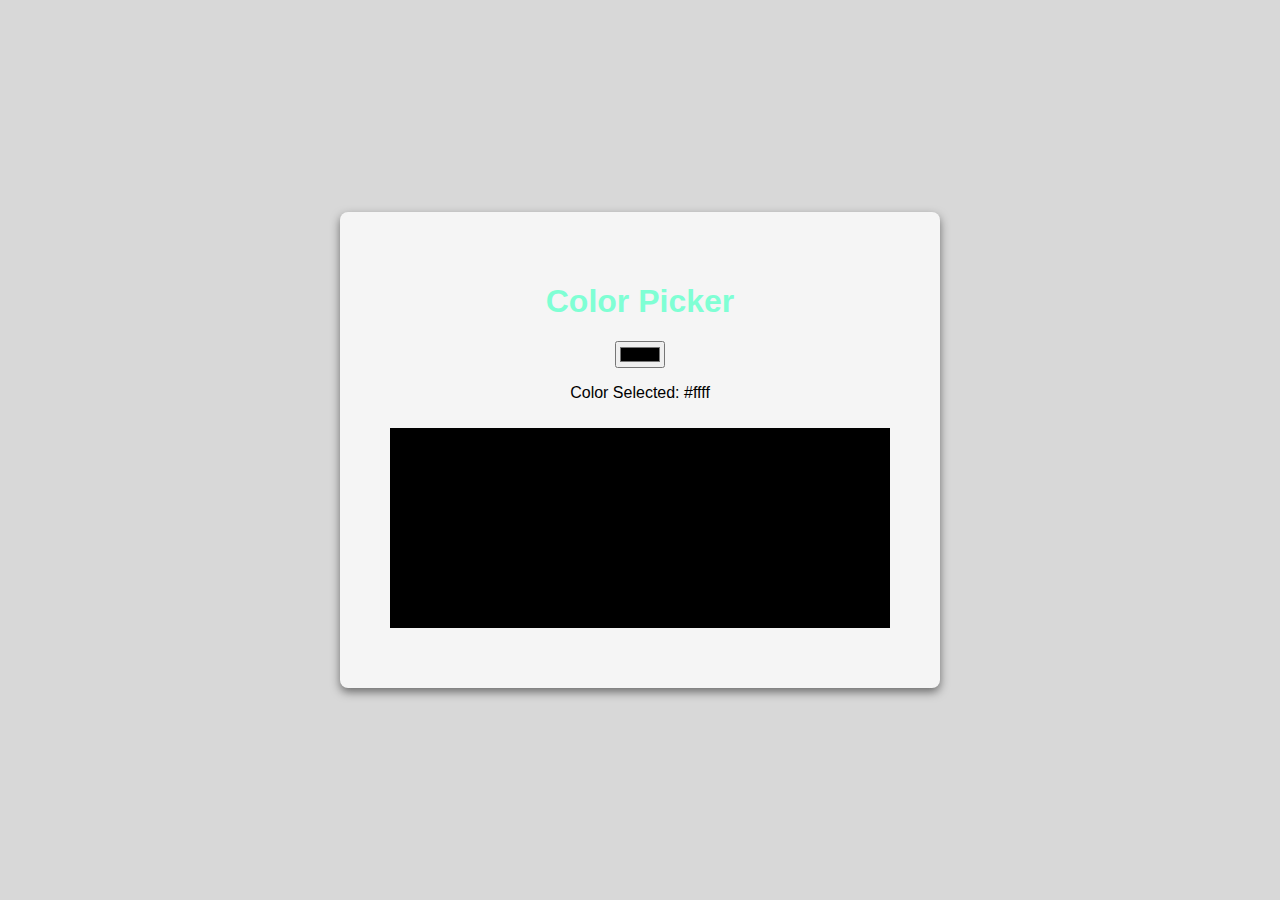
<file: Project-Color Picker/index.html>
<!DOCTYPE html>
<html lang="en">
<head>
    <meta charset="UTF-8">
    <meta name="viewport" content="width=device-width, initial-scale=1.0">
    <title>Color Picker</title>
    <link rel="stylesheet" href="style.css">
</head>
<body>
    <div class="container">
        <h1 id="title">Color Picker</h1>
        <input type="color" id="inputColor">
        <p>Color Selected: <span id="colorPicked">#ffff</span></p>
        <div id="colorSelected"></div>
    </div>
    <script src="script.js"></script>
</body>
</html>
</file>
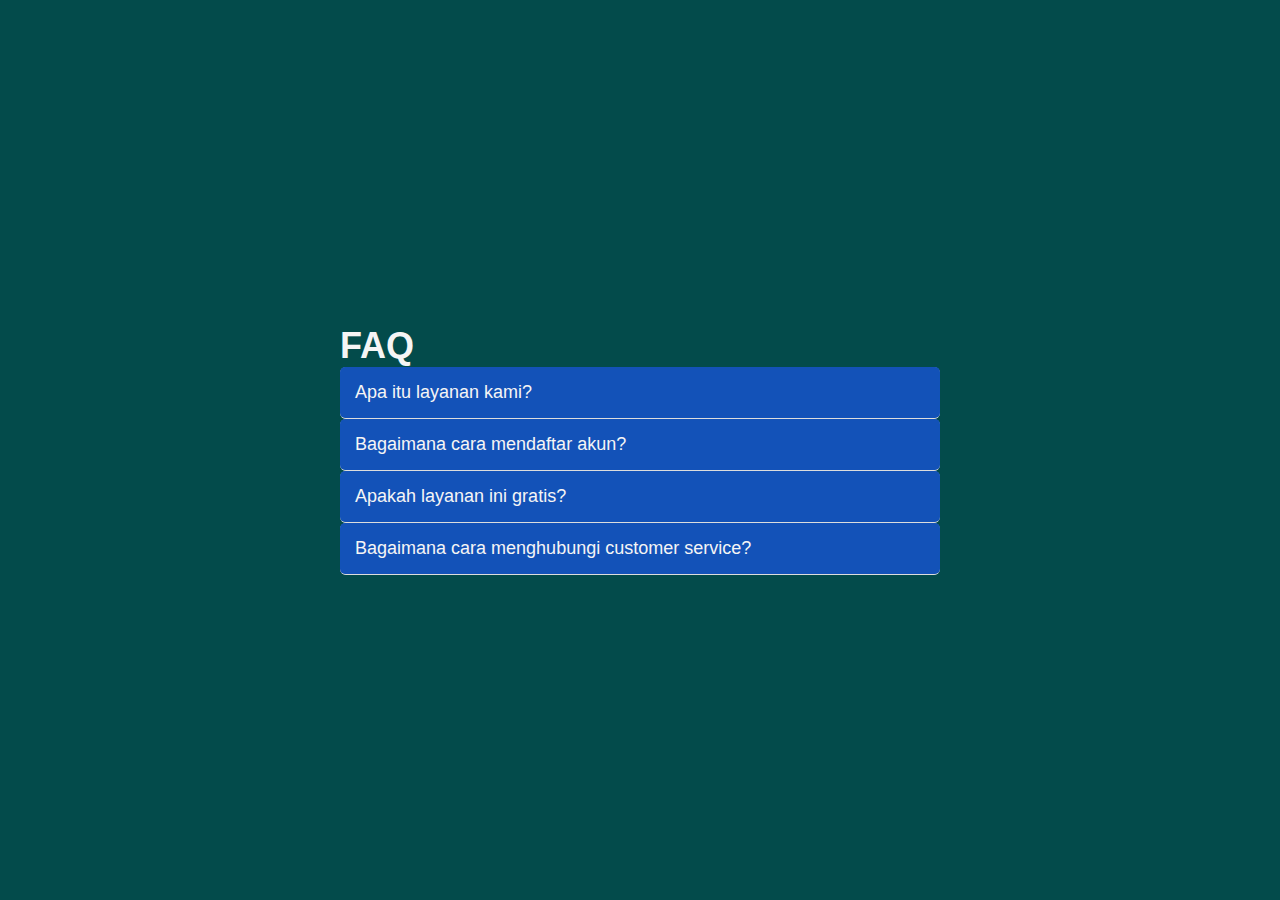
<file: project-faq-accordion/index.html>
<!DOCTYPE html>
<html lang="en">
<head>
    <meta charset="UTF-8">
    <meta name="viewport" content="width=device-width, initial-scale=1.0">
    <title>FAQ Accordion</title>
    <link rel="stylesheet" href="style.css">
</head>
<body>
    <div>
    <h1>FAQ</h1>
    <div class="accordion-container" id="accordion">
        <!-- item faq accordion -->
         
    </div>
    </div>
    <script src="script.js"></script>
</body>
</html>
</file>
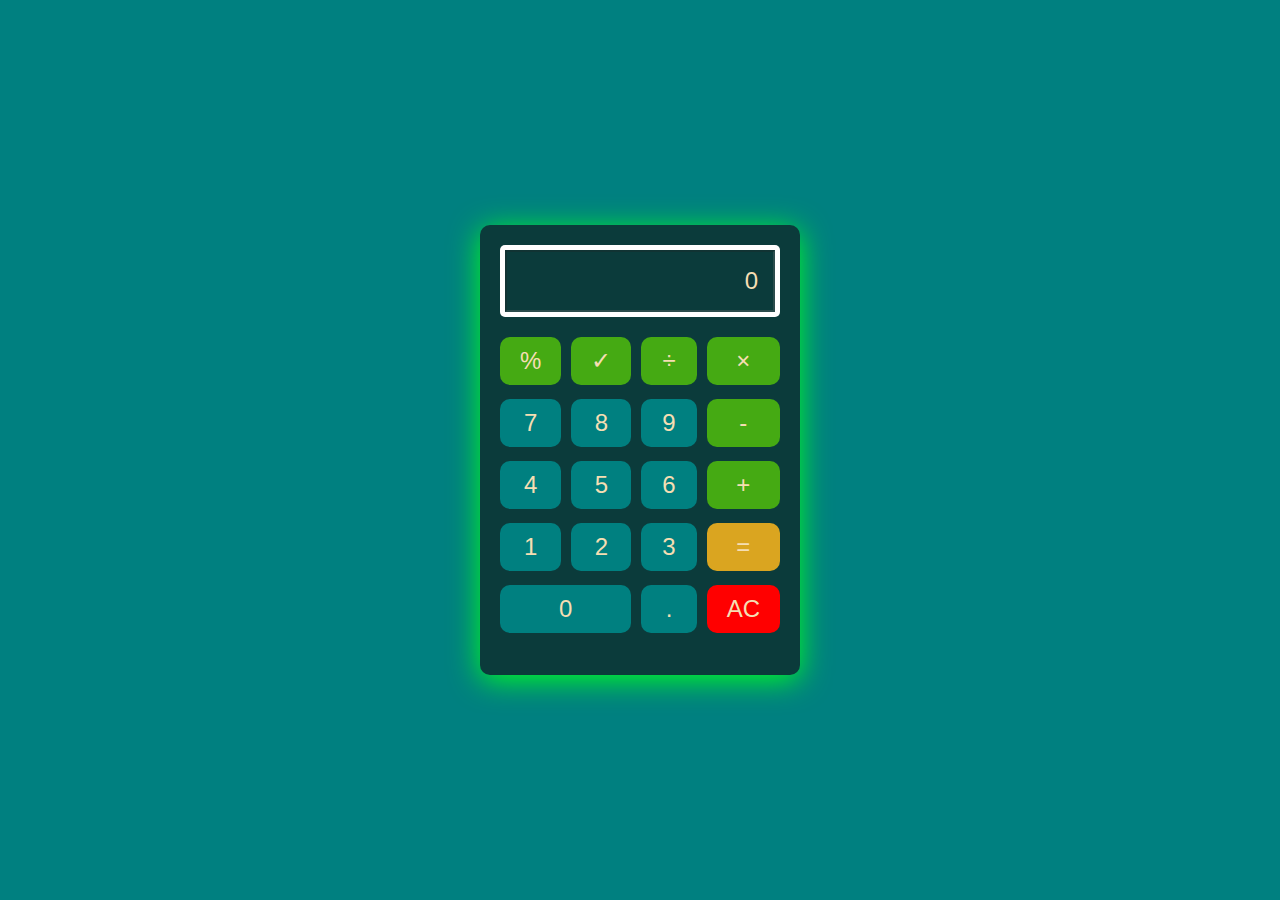
<file: project-kalkulator/index.html>
<!DOCTYPE html>
<html lang="en">
<head>
    <meta charset="UTF-8">
    <meta name="viewport" content="width=device-width, initial-scale=1.0">
    <title>Kalkulator</title>
    <link rel="stylesheet" href="style.css">
</head>
<body>
    <div class="calculator">
        <div class="calculator-screen">
            <!-- Display screen of the calculator -->
            <input type="text" id="calculator-display" disabled value="0">
        </div>
        <div class="calculator-keys">
            <!-- Operator Button -->
              <button class="operator" value="%">%</button>
              <button class="operator" value="✓">✓</button>
              <button class="operator" value="/">&divide;</button>
              <button class="operator" value="*">&times;</button>
            <!-- Numbers Button -->
              <button value="7">7</button>
              <button value="8">8</button>
              <button value="9">9</button>
              <!-- Button Operator -->
               <button class="operator" value="-">-</button>
            <!-- Numbers Button -->
              <button value="4">4</button>
              <button value="5">5</button>
              <button value="6">6</button>
            <!-- Button Operator -->
               <button class="operator" value="+">+</button>
            <!-- Numbers Button -->
              <button value="1">1</button>
              <button value="2">2</button>
              <button value="3">3</button>
            <!-- Button Operator -->
               <button class="equal-sign" value="=">=</button>
            <!-- zero button span 2 column -->
              <button class="zero" value="0">0</button>
              <button class="decimal" value=".">.</button>
              <button class="allClear" value="AC">AC</button>
        </div>
    </div>
    <script src="script.js"></script>
</body>
</html>
</file>
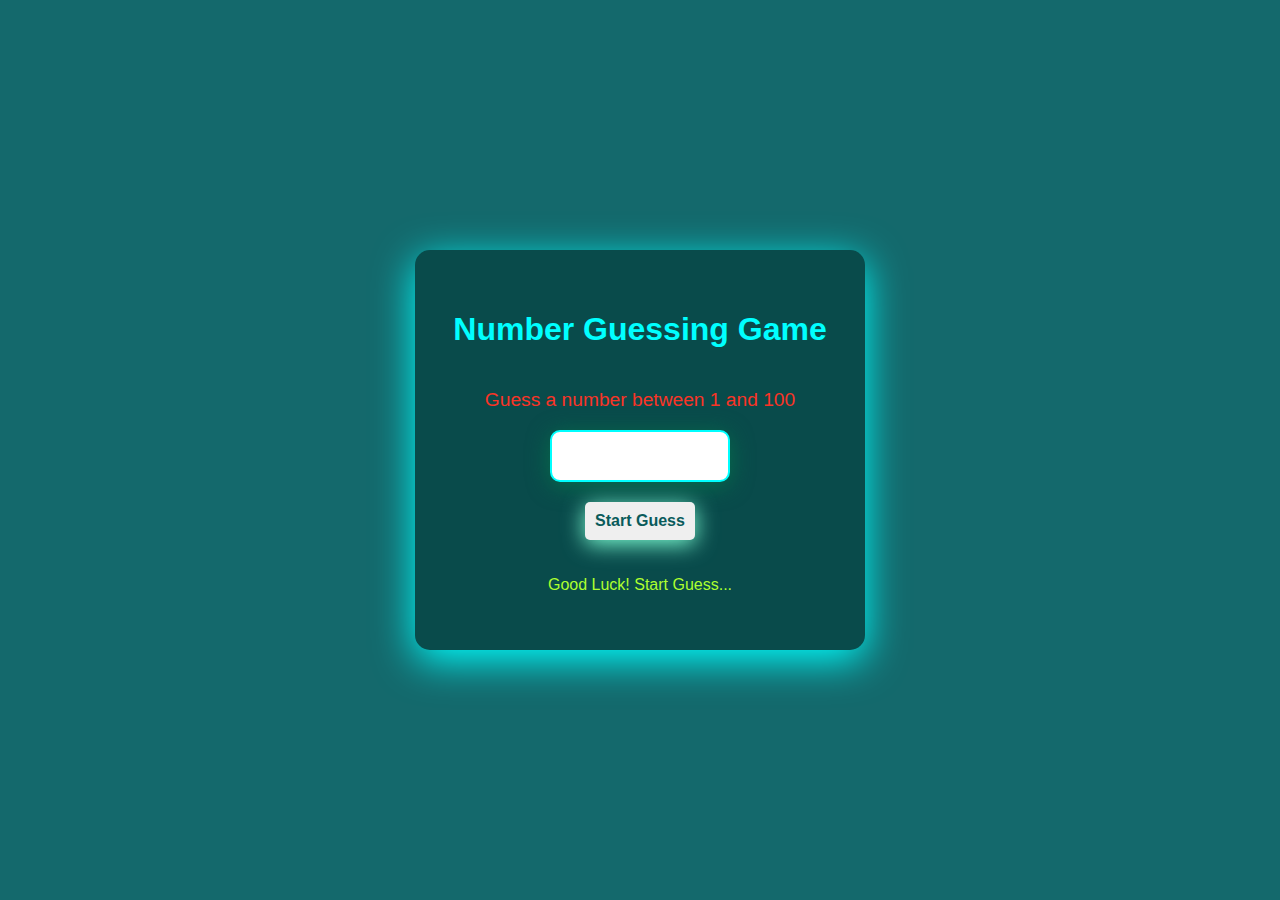
<file: project-number-guessing-game/index.html>
<!DOCTYPE html>
<html lang="en">
<head>
    <meta charset="UTF-8">
    <meta name="viewport" content="width=device-width, initial-scale=1.0">
    <title>Document</title>
    <link rel="stylesheet" href="style.css">
</head>
<body>
    <div class="game-container">
        <h1>Number Guessing Game</h1>
        <p class="p1">Guess a number between 1 and 100</p>
        <!-- Guess Input -->
         <input type="number" name="guessInput" 
         id="guessInput" 
         min="1" max="100">

         <!-- button -->
          <button id="guessButton">Start Guess</button>
          <button id="playAgain" style="display: none;">Play Again</button>
          <p id="message">Good Luck! Start Guess...</p>
    </div>
    <script src="script.js"></script>
</body>
</html>
</file>
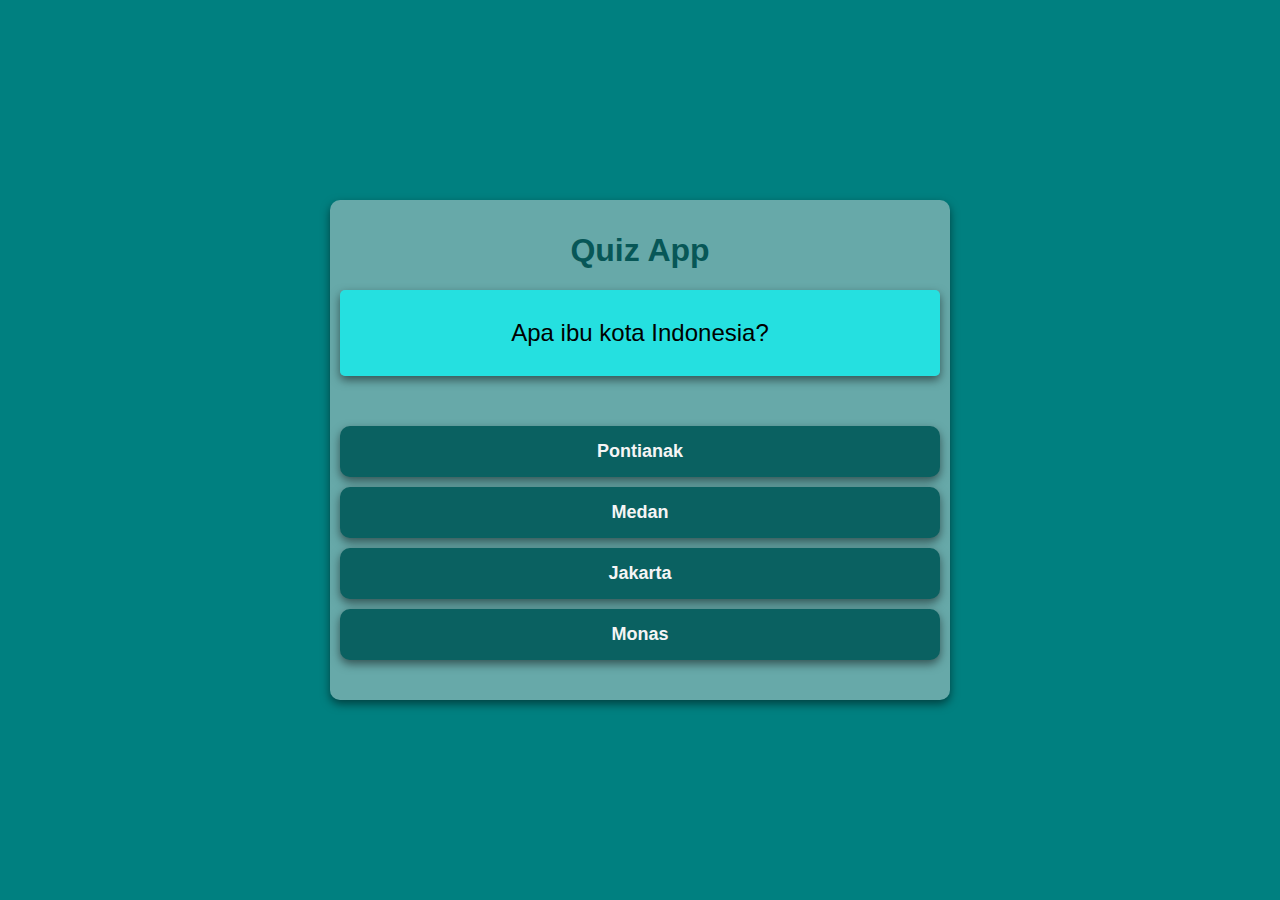
<file: project-quiz-app/index.html>
<!DOCTYPE html>
<html lang="en">

<head>
    <meta charset="UTF-8">
    <meta name="viewport" content="width=device-width, initial-scale=1.0">
    <title>Quiz App</title>
    <link rel="stylesheet" href="style.css">
</head>

<body>
    <div class="quiz-container">
        <h1>Quiz App</h1>

        <!-- Arena for display questions -->
        <div id="question-container" class="question-container">
            <p id="question">Question text goes here</p>
        </div>

        <div id="answer-buttons" class="answer-buttons">
            <!-- the answer dynamic -->
        </div>

        <!-- Tombol Next -->
        <button id="next-btn" class="next-btn">
            Next Question
        </button>

        <!-- Hasil Skor -->
        <div id="result-container" class="result-container" style="display: none;">
            <p id="score">Your Score : 0 / 0</p>
            <button id="restart-btn" class="restart-btn">Restart Button</button>
        </div>
    </div> <!-- Ini penutup quiz-container yang benar -->

    <script src="script.js"></script>
</body>


</html>
</file>
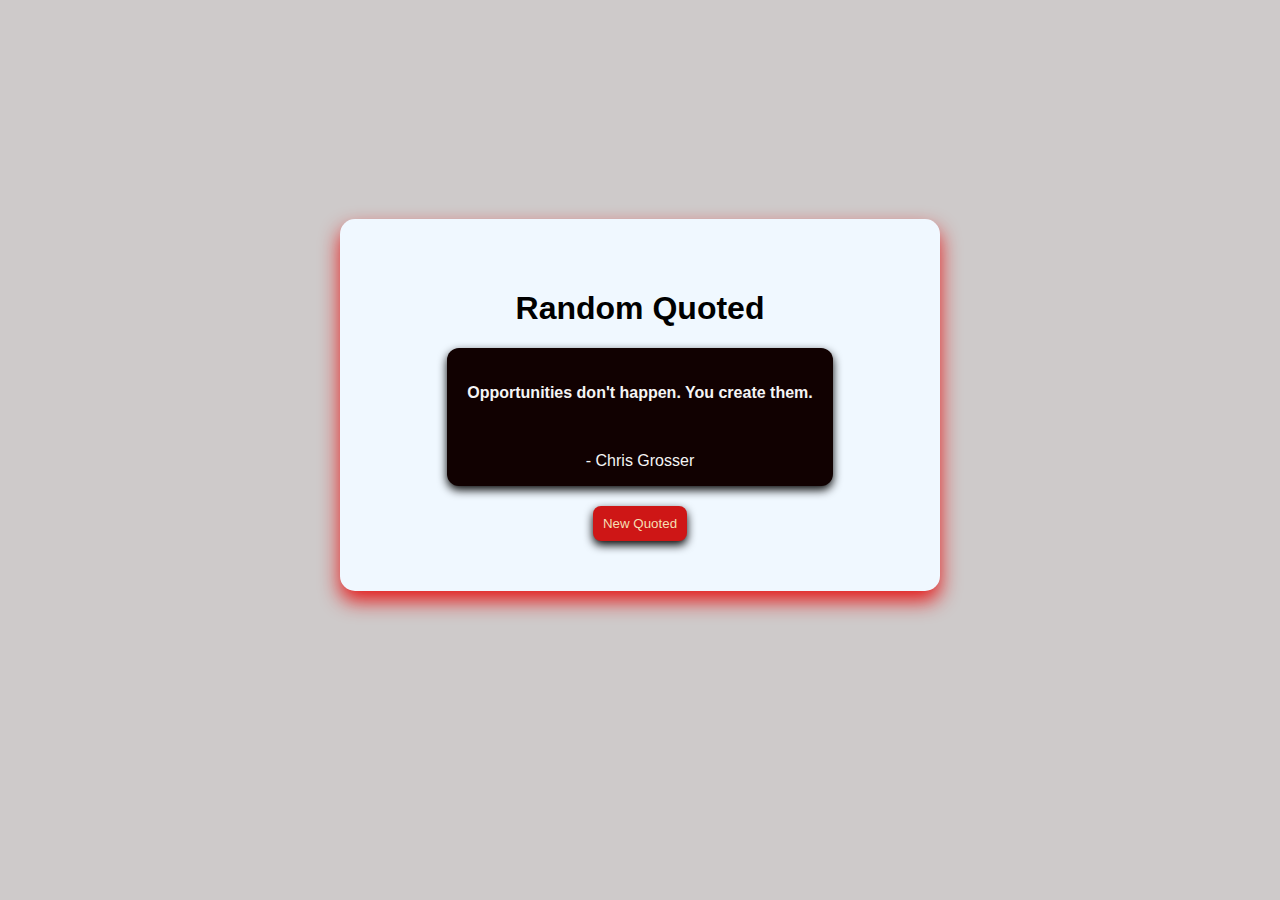
<file: project-random-quotes/index.html>
<!DOCTYPE html>
<html lang="en">
<head>
    <meta charset="UTF-8">
    <meta name="viewport" content="width=device-width, initial-scale=1.0">
    <title>Random Quotes</title>
    <link rel="stylesheet" href="style.css">
</head>
<body>
    <div class="container">
        <h1>Random Quoted</h1>
        <div class="quoted">
            <p id="text-quoted"> Lorem ipsum dolor sit amet consectetur adipisicing elit. 
                 Ullam dolorem dicta, repellendus debitis incidunt ipsa nesciunt cum earum! Recusandae,</p>
                 <p id="author">Author</p>
        </div>
        
        <button id="button">New Quoted</button>
    </div>

    <script src="script.js"></script>
</body>
</html>
</file>
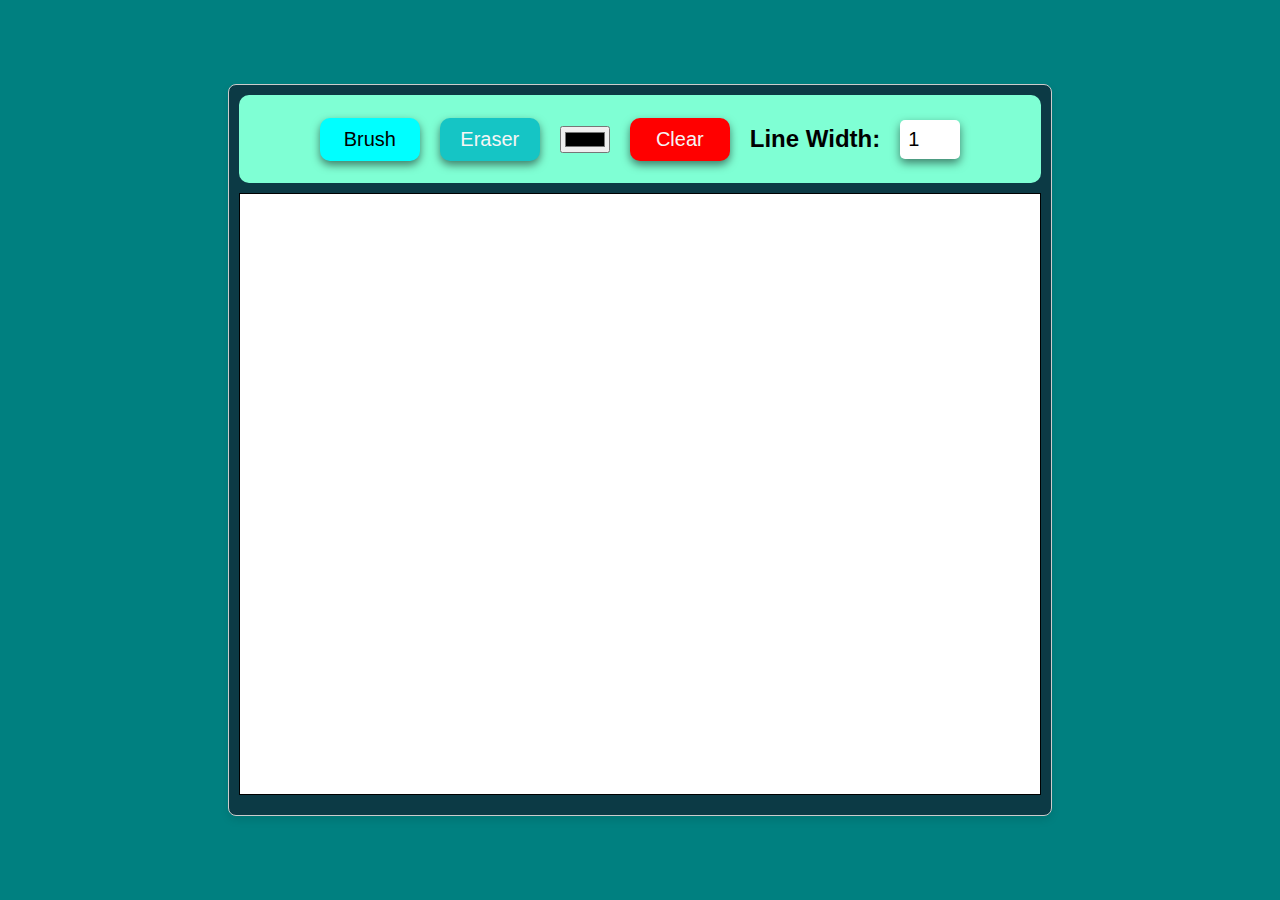
<file: project-simple-paint/index.html>
<!DOCTYPE html>
<html lang="en">
<head>
    <meta charset="UTF-8">
    <meta name="viewport" content="width=device-width, initial-scale=1.0">
    <title>Project Simple Pain</title>
    <link rel="stylesheet" href="style.css">
</head>
<body>
    <div class="pain-app">
        <!-- toolbar for painting tools -->
         <div class="toolbar">
            <button class="tool active" id="brush">Brush</button>
            <button class="tool" id="eraser">Eraser</button>
            <input type="color" value="#000000" id="colorPicker">
            <button class="tool" id="clear">Clear</button>
            <h2>Line Width: </h2>
            <input type="number" id="lineWidth" max="20" min="1" value="1">
         </div>
         <!-- Canvas Area -->
         <canvas id="canvas"></canvas>

         </div>
    </div>
    <script src="script.js"></script>
</body>
</html>
</file>
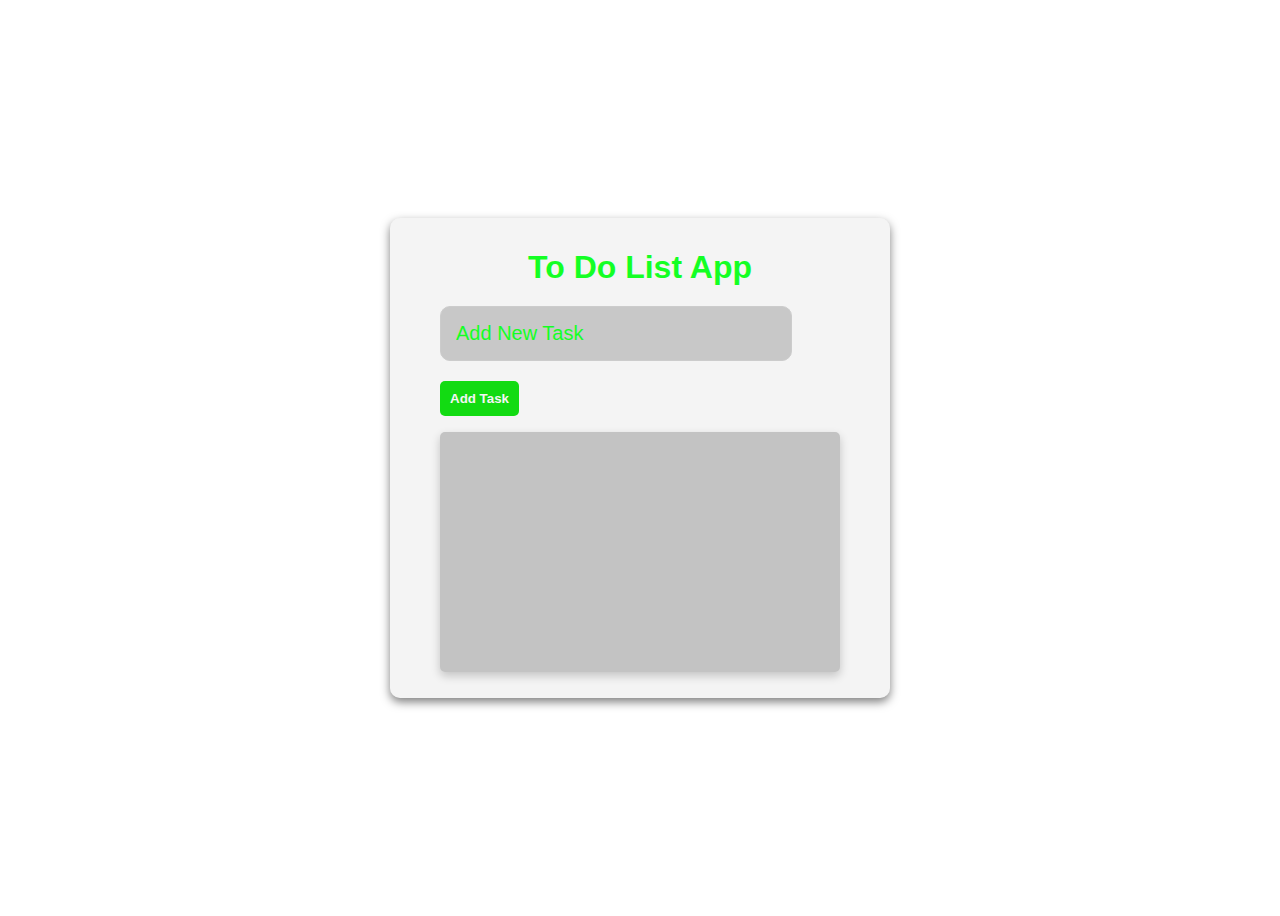
<file: project-todo-list/index.html>
<!DOCTYPE html>
<html lang="en">

<head>
    <meta charset="UTF-8">
    <meta name="viewport" content="width=device-width, initial-scale=1.0">
    <title>To Do List</title>
    <link rel="stylesheet" href="style.css">
</head>

<body>
    <div class="container">
        <h1>To Do List App</h1>
        <input type="text" placeholder="Add New Task" id="new-task">
        <button id="add-btn" onclick="addTask()">Add Task</button>

        <ul id="todo-list">
            <!-- Tempat simpan to do list -->
        </ul>
    </div>
    <div class="modal" id="edit-modal">
        <div class="modal-content">
            <h3>Edit Modal</h3>
            <input type="text" id="task-input">
            <button id="save-modal">Save</button>
            <button id="cancel-modal">Cancel</button>
        </div>
    </div>

    <script src="script.js"></script>
</body>

</html>
</file>
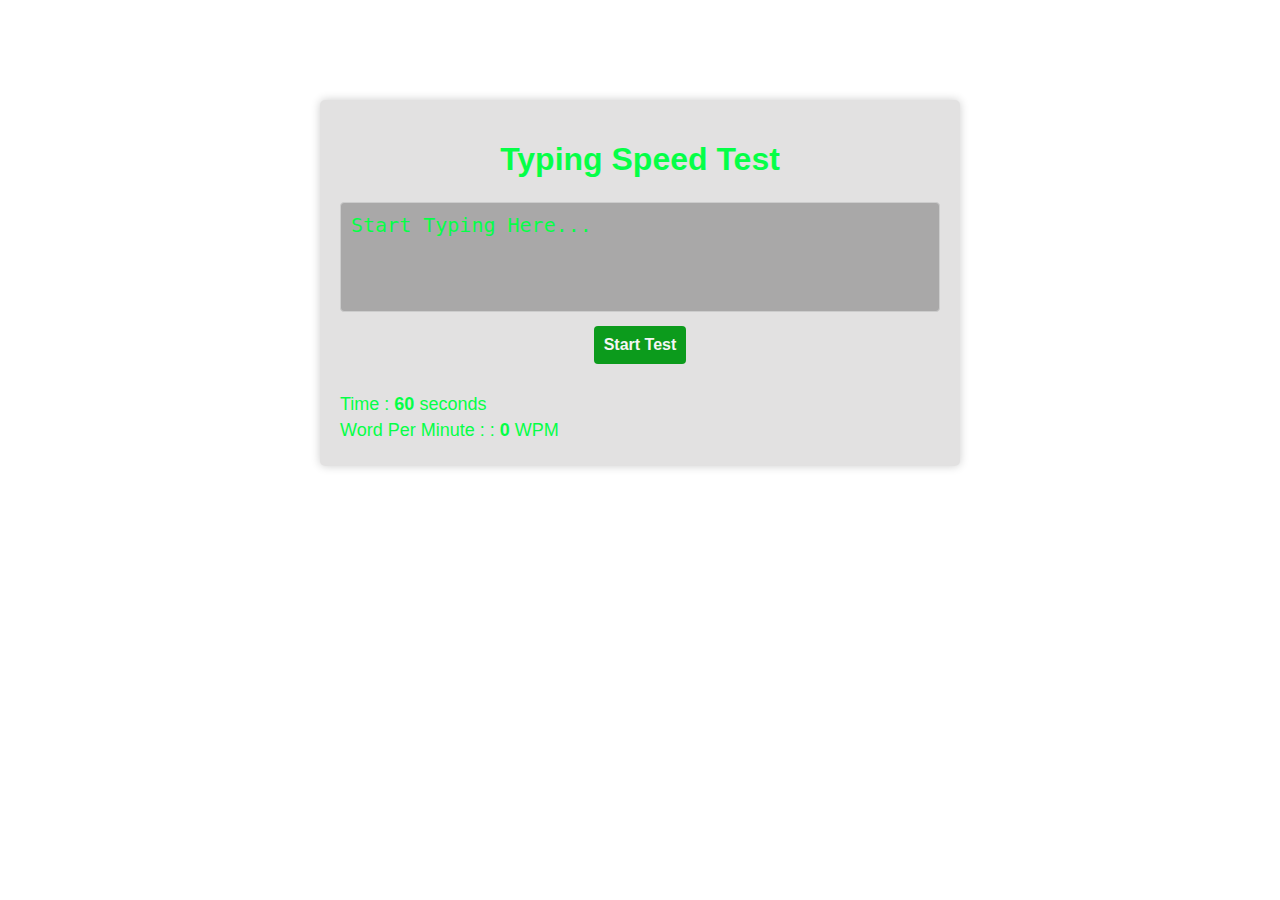
<file: project-typing-test/index.html>
<!DOCTYPE html>
<html lang="en">
<head>
    <meta charset="UTF-8">
    <meta name="viewport" content="width=device-width, initial-scale=1.0">
    <title>Typing Speed Test</title>
    <link rel="stylesheet" href="style.css">
</head>
<body>
    <div class="container">
        <h1>Typing Speed Test</h1>
        <p id="text-to-type"></p>
        <textarea id="user-input" placeholder="Start Typing Here..." ></textarea>
        <button id="start-button">
            Start Test
        </button>
        <div id="result">
            <p id="timer">
                Time : <span id="time">60</span> seconds
            </p>
            <p id="wpm">
                Word Per Minute : : <span id="word-per-minute">0</span> WPM
            </p>
        </div>
    </div>
    <script src="script.js"></script>
</body>
</html>
</file>
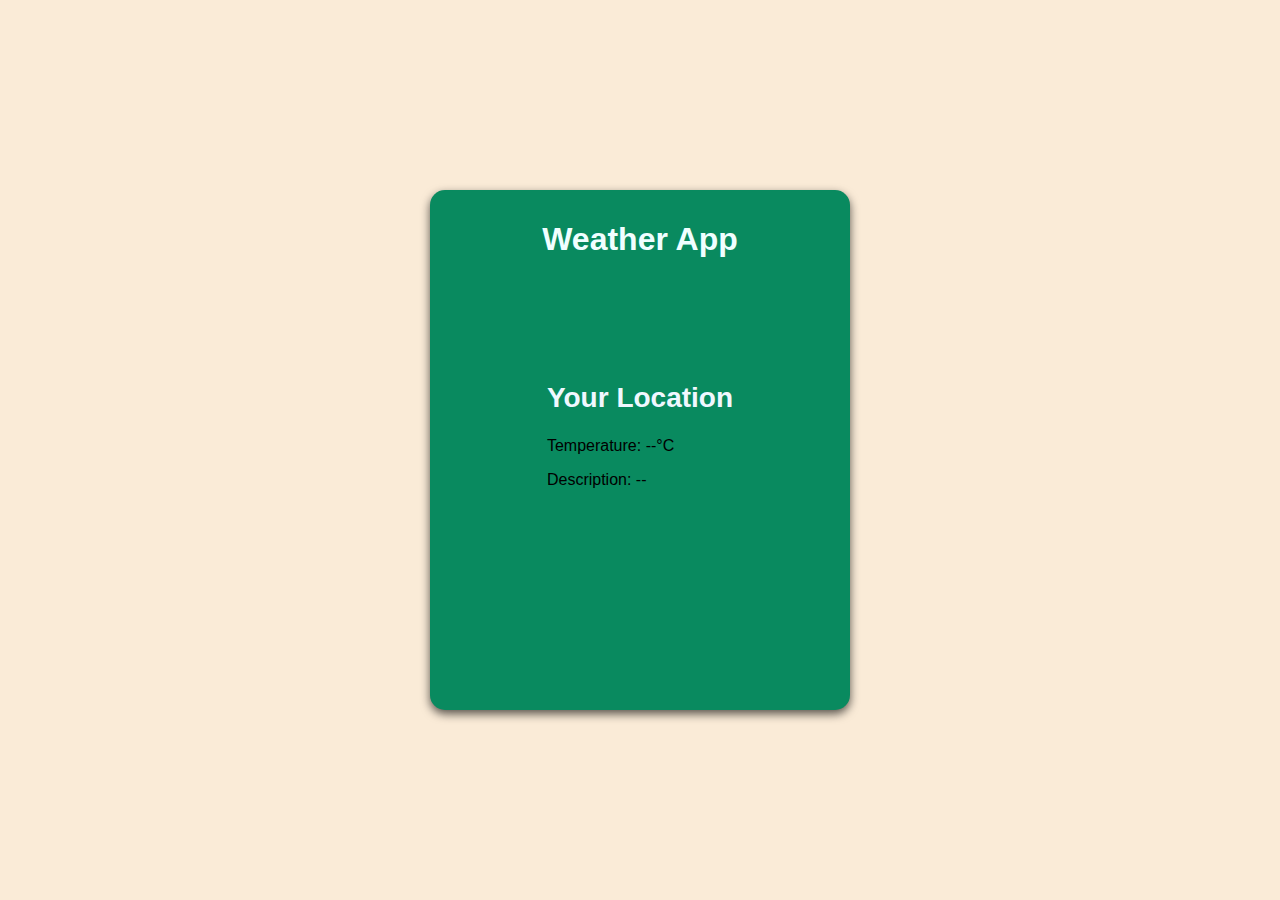
<file: project-weather-app/index.html>
<!DOCTYPE html>
<html lang="en">

<head>
    <meta charset="UTF-8">
    <meta name="viewport" content="width=device-width, initial-scale=1.0">
    <title>Weather App</title>
    <link rel="stylesheet" href="style.css">
</head>

<body>
    <div class="container">
        <h1>Weather App</h1>

            <div class="weather-info">
                <h2 id="location">Your Location</h2>
                <p id="temperature">Temperature: --°C</p>
                <p id="description">Description: --</p>
            </div>

            <!-- Icon for weather -->
            <div class="weather-icon" id="weather-icon">
                
            </div>


    </div>
    <script src="main.js"></script>
</body>

</html>
</file>
<file: Project-Color Picker/style.css>
body{
    font-family: Arial, Helvetica, sans-serif;
    background-color: #d8d8d8;
    margin: 0;
    padding: 0;
    display: flex;
    justify-content: center;
    align-items: center;
    align-content: center;
    height: 100vh;
}

.container{
    display: flex;
    flex-direction: column;
    text-align: center;
    align-items: center;
    padding: 50px ;
    background-color: #f5f5f5;
    box-shadow: 0 4px 10px rgba(0, 0, 0, 0.505);
    max-width: 500px;
    width: 100%;
    border-radius: 8px;
}

h1{
    color: aquamarine;
}

#colorSelected{
    background-color: black;
    margin: 10px;
    height: 200px;
    width: 100%;
    transition: all 0.3s ease;
}
</file>
<file: project-faq-accordion/style.css>
body, p,h1{
    margin: 0;
    padding: 0;
}

*{
    box-sizing: border-box;
}

h1{
    color: whitesmoke;
    font-size: 36px;
}

body{
    font-family: 'Arial', sans-serif;
    background-color: rgb(3, 75, 75);
    display: flex;
    justify-content: center;
    align-items: center;
    height: 100vh;
}

.accordion-container{
    background-color: transparent;
    width: 100%;
    max-width: 600px;
}

.accordion-item{
    background-color: #d4d4d4;
    border-bottom: 1px solid #ddd;
    border-radius: 6px;
}

.accordion-header{
    background-color: #1352b8;
    transition: background-color 0.3s ease;
    cursor: pointer;
    outline: none;
    padding: 15px;
    width: 100%;
    border: none;
    text-align: left;
    font-size: 18px;
    color: whitesmoke;
    border-radius: 5px;
}

.accordion-header:hover{
    background-color: #2a75ee;
}

.accordion-header.active + .accordion-content-text{
    display: block;
    
}

.accordion-content{
    overflow: hidden;
    padding: 0 15px;
    max-height: 0;
    transition: max-height 0.3s ease, padding 0.3s ease;
}

.accordion-content p{
    padding: 15px;
    font-size: 16px;
    font-weight: 500;
}
</file>
<file: project-kalkulator/style.css>
*{
    box-sizing: border-box;
}

body{
    font-family: 'Franklin Gothic Medium', 'Arial Narrow', Arial, sans-serif;
    display: flex;
    justify-content: center;
    align-items: center;
    margin: 0;
    height: 100vh;
    background-color: teal;
}

.calculator{
    padding: 20px;
    background-color: rgb(11, 59, 59);
    display: flex;
    flex-direction: column;
    align-items: center;
    height: 50vh;
    width: 100%;
    max-width: 320px;
    border-radius: 10px;
    box-shadow: 0 5px 30px rgb(0, 255, 34);
}

.calculator-screen{
    background-color: rgb(255, 255, 255);
    padding: 5px;
    border-radius: 5px;
    margin-bottom: 20px;
}

#calculator-display{
    text-align: right;
    width: 100%;
    height: 100%;
    padding: 15px;
    background-color: rgb(11, 59, 59);
    color: wheat;
    font-size: 24px;
}

.calculator-keys{
    display: grid;
    grid-template-columns: repeat(4, 1fr);
    grid-gap: 10px;
}

button{
    padding: 10px 20px 10px 20px;
    margin-bottom: 4px;
    background-color: teal;
    color: wheat;
    border: none;
    border-radius: 10px;
    font-size: 24px;
    transition: all 0.3s;
}

button:hover{
    background-color: rgb(12, 183, 183);
    color: #000;
    cursor: pointer;
}

.operator{
    background-color: rgb(69, 170, 19);
}

.equal-sign{
    background-color: goldenrod;
}

.allClear{
    background-color: rgb(255, 0, 0);
}

.zero{
    grid-column: span 2;
}
</file>
<file: project-number-guessing-game/style.css>
*{
    box-sizing: border-box;
}

body{
    font-family:'Trebuchet MS', sans-serif;
    background-color: #14696c;
    margin: 0;
    padding: 0;
    display: flex;
    justify-content: center;
    align-items: center;
    height: 100vh;
}

.game-container{
    background-color: rgb(9, 75, 75);
    width: 450px;
    height: 400px;
    border-radius: 15px;
    display: flex;
    flex-direction: column;
    justify-content: center;
    align-items: center;
    text-align: center;
    box-shadow: 0 10px 40px aqua;
}

h1{
    color: aqua;
}
.p1{
    color: rgb(250, 52, 38);
    font-weight: 400;
    font-size: larger;
}

#guessInput{
    margin-bottom: 20px;
    padding: 10px;
    font-size: 24px;
    text-align: center;
    width: 40%;
    box-shadow: 0 4px 22px rgb(6, 110, 75);
    border: 2px solid aqua;
    border-radius: 10px;
    box-sizing: border-box;
}

button{
    margin-bottom: 20px;
    padding: 10px;
    border: none;
    font-size: 16px;
    font-weight: bold;
    color: rgb(10, 91, 91);
    border-radius: 5px;
    box-shadow: 0 4px 22px aquamarine;
    cursor: pointer;
}

p{
    color: greenyellow;
}
</file>
<file: project-quiz-app/style.css>
body{
    margin: 0;
    padding: 0;
    font-family: 'Arial', sans-serif;
    display: flex;
    justify-content: center;
    align-items: center;
    height: 100vh;
    background-color: teal;
}
h1{
    color: rgb(7, 87, 87);
}

.quiz-container{
    width: 100%;
    max-width: 600px;
    background-color: #d4d4d47c;
    padding: 10px;
    text-align: center;
    box-shadow: 0 4px 10px rgba(0, 0, 0, 0.5);
    border-radius: 10px;
}

.question-container{
    background-color: rgba(0, 255, 255, 0.645);
    margin-bottom: 50px;
    border-radius: 5px;
    padding: 5px;
    box-shadow: 0 4px 10px rgba(0, 0, 0, 0.5);
}

#question{
    font-size: 24px;
}

.answer-buttons{
    display: grid;
    gap: 10px;
    margin-bottom: 30px;
}

button{
    padding: 15px;
    font-size: 18px;
    color: whitesmoke;
    font-weight: 700;
    border: none;
    border-radius: 10px;
    box-shadow: 0 4px 10px rgba(0, 0, 0, 0.5);
    cursor: pointer;
    background-color: rgb(10, 97, 97);
    transition: background-color 0.3s ease;
}

button:hover{
    background-color: rgb(12, 146, 146) ;
}

.next-btn, .restart-btn{
    background-color: rgb(107, 72, 7);
    color: whitesmoke;
}

.next-btn:hover, .restart-btn:hover{
    background-color: rgb(186, 128, 22);
    color: whitesmoke;
}

.result-container{
    text-align: center;
}

#score{
    font-size: 1.5em;
    margin-bottom: 20px;
    color: #333;
}
</file>
<file: project-random-quotes/style.css>
body{
    font-family: Arial, Helvetica, sans-serif;
    margin: 0;
    padding: 0;
    display: flex;
    justify-content: center;
    align-items: center;
    align-items: center;
    background-color: #cecaca;
    height: 100%;
    height: 90vh;
}

.container{
    display: flex;
    flex-direction: column;
    background-color: aliceblue;
    align-items: center;
    align-content: center;
    padding: 50px;
    width: 100%;
    max-width: 500px;
    border-radius: 15px;
    box-shadow: 0 10px  20px  rgba(230, 20, 20, 0.968);
}

.quoted{
    background-color: rgb(17, 1, 1);
    padding: 20px;
    padding-bottom: 0;
    margin-bottom: 20px;
    border-radius: 12px;
    box-shadow: 0 4px 10px rgba(0, 0, 0, 0.968);
}

#text-quoted{
    color: whitesmoke;
    font-weight: bold;
}

#author{
    color: whitesmoke;
    margin-top: 50px;
    display: flex;
    flex-direction: column;
    align-items: center;
    align-content: center;
    justify-content: center;
}

#button{
    padding: 10px;
    border: none;
    background-color: rgb(206, 22, 22);
    border-radius: 8px;
    box-shadow: 0 4px 10px rgb(0, 0, 0);
    cursor: pointer;
    transition: all 0.3s ease;
    color: wheat;
}

#button:hover{
    color: whitesmoke;
    background-color: rgb(149, 20, 20);
}

@media (max-width: 600px) {
  body{
    font-family: Arial, Helvetica, sans-serif;
    margin: 0;
    padding: 0;
    display: flex;
    justify-content: center;
    align-items: center;
    align-items: center;
    background-color: #cecaca;
    height: 100%;
    height: 90vh;
}

.container{
    display: flex;
    flex-direction: column;
    background-color: aliceblue;
    align-items: center;
    align-content: center;
    padding: 50px;
    width: 100%;
    max-width: 200px;
    border-radius: 15px;
    box-shadow: 0 10px  20px  rgba(230, 20, 20, 0.968);
}

.quoted{
    background-color: rgb(17, 1, 1);
    padding: 20px;
    padding-bottom: 0;
    margin-bottom: 20px;
    border-radius: 12px;
    box-shadow: 0 4px 10px rgba(0, 0, 0, 0.968);
}

#text-quoted{
    color: whitesmoke;
    font-weight: bold;
}

#author{
    color: whitesmoke;
    margin-top: 50px;
    display: flex;
    flex-direction: column;
    align-items: center;
    align-content: center;
    justify-content: center;
}

#button{
    padding: 10px;
    border: none;
    background-color: rgb(206, 22, 22);
    border-radius: 8px;
    box-shadow: 0 4px 10px rgb(0, 0, 0);
    cursor: pointer;
    transition: all 0.3s ease;
    color: wheat;
}

#button:hover{
    color: whitesmoke;
    background-color: rgb(149, 20, 20);
}
}
</file>
<file: project-simple-paint/style.css>
*{
    box-sizing: border-box;
}

body{
    font-family: 'Arial', sans-serif;
    margin: 0;
    padding: 0;
    display: flex;
    justify-content: center;
    align-items: center;
    height: 100vh;
    background-color: teal;
}

.pain-app{
    display: flex;
    flex-direction: column;
    align-items: center;
    background-color: #0c3a45;
    border: 1px solid #cccccc;
    box-shadow: 0 4px 8px rgba(0, 0, 0, 0.1);
    border-radius: 8px;
    padding: 10px;
}

.toolbar{
    justify-content: center;
    width: 100%;
    border-radius: 10px;
    padding: 10px;
    display: flex;
    align-items: center;
    margin-bottom: 10px;
    gap: 20px;
    background-color: aquamarine;
}

.tool{
    background-color: rgb(21, 197, 197);
    border: none;
    border-radius: 4px;
    color: whitesmoke;
    cursor: pointer;
    box-shadow: 0 4px 8px rgba(0, 0, 0, 0.5);
    padding: 10px;
    font-size: 20px;
    font-weight: 500;
    width: 100px;
    border-radius: 10px;
    transition: background-color, color 0.3s ease-in;
}

.tool#clear{
    background-color: red;
    color: whitesmoke;
}

.tool.active{
    background-color: aqua;
    color: #000000;
}

#canvas{
    border: 1px solid #000000;
    background-color: #fff;
    margin-bottom: 10px;
}

#lineWidth{
    width: 60px;
    padding: 8px;
    font-size: 20px;
    border: #eeeeee;
    border-radius: 5px;
    box-shadow: 0 4px 10px rgba(0, 0, 0, 0.5);
}
</file>
<file: project-todo-list/style.css>
body{
    font-family: 'Arial', sans-serif;
    display: flex;
    justify-content: center;
    align-items: center;
    height: 100vh;
    background-image: url('https://wallpapers.com/images/file/black-shiny-background-463vgujxi8blnje0.jpg');
}

h1{
    font-weight: bold;
    color: #14ff24;
    margin-bottom: 20px;
    text-align: center;
}

.container{
    background-color: #d0d0d03e;
    padding: 10px 50px 10px 50px;
    width: 400px;
    border-radius: 10px;
    box-shadow: 0 4px 10px rgba(0, 0 ,0 , 0.5);
}

#new-task{
    width: 80%;
    padding: 15px;
    border-radius: 10px;
    border: 1px solid #ccc;
    outline: none;
    margin-bottom: 20px;
    background-color: #7e7d7d5f;
    color: #14ff24;
    font-size: 20px;
}

#new-task::placeholder{
    color: #14ff24;
}

#add-btn{
    border: none;
    padding: 10px;
    border-radius: 5px;
    background-color: rgb(18, 219, 18);
    font-weight: bold;
    color: whitesmoke;
    transition: background-color 0.3s ease;
}

#add-btn:hover{
    background-color: green;
    cursor: pointer;
}

#todo-list{
    list-style: none;
    padding: 20px;
    overflow-y: auto;
    height: 200px;
    background-color: #84848470;
    border-radius: 5px;
    box-shadow: 0 4px 10px rgba(0, 0 ,0 , 0.2);
}

#todo-list::-webkit-scrollbar{
    width: 10px;
}
#todo-list::-webkit-scrollbar-track{
    background: #f0f0f0;
    border-radius: 10px;
}
#todo-list::-webkit-scrollbar-thumb{
    background-color: #e80b0b;
    border-radius: 10px;
    border: 2px solid #f0f0f0;
}

li{
    display: flex;
    justify-content: space-between;
    align-items: center;
    padding: 10px;
    color: greenyellow;
    margin-bottom: 10px;
    background-color: #1b1c2076;
    border-radius: 5px;
    box-shadow: 0 2px 5px rgba(0, 0 ,0 , 0.5);
}

li span{
    flex: 1;
    font-size: 16px;
}

.buttons{
    display: flex;
    gap: 5px;
}

button{
    padding: 8px 15px;
    border: none;
    cursor: pointer;
    border-radius: 5px;
    font-weight: bold;
}

.edit-btn{
    background-color: #007bff;
    color: white;
    transition: background 0.3s ease;
}

.edit-btn:hover{
    background: #196dc6;
}

.delate-btn{
    background-color: red;
    color: white;
    transition: background 0.3s ease;
}

.delate-btn:hover{
    background: rgb(203, 32, 32);
}

.modal{
    display: none;
    position: fixed;
    top: 0;
    left: 0;
    width: 100%;
    height: 100%;
    justify-content: center;
    align-items: center;
    background-image: url('https://wallpapers.com/images/file/black-shiny-background-463vgujxi8blnje0.jpg');
    transition: display 0.3s ease;
}

.modal-content{
    background: rgba(184, 183, 183, 0.307);
    padding: 20px;
    border-radius: 5px;
    width: 300px;
    text-align: center;
}

h3{
    font-weight: bold;
    font-size: 28px;
    color: rgb(47, 255, 61);
}

.modal input{
    width: 80%;
    padding: 15px;
    border-radius: 5px;
    border: 1px solid whitesmoke;
    outline: none;
    box-shadow: 0 4px 10px rgba(0, 0 ,0 , 0.2);
    margin-bottom: 20px;
    font-size: 18px;
    background-color: #ccc;
}

#save-modal{
    padding: 8px;
    width: 80px;
    background-color: #23a32b;
    color: whitesmoke;
    font-weight: bold;
    font-size: 16px;
    margin-left: 100px;
    margin-right: 10px;
    transition: background 0.3s ease;
}

#save-modal:hover{
    background: #14ff24;
}

#cancel-modal{
    padding: 8px;
    width: 80px;
    background-color: grey;
    color: whitesmoke;
    font-weight: bold;
    font-size: 16px;
    transition: background 0.3s ease;
}

#cancel-modal:hover{
    background: rgb(170, 170, 170);
}
</file>
<file: project-typing-test/style.css>
body{
    margin: 0;
    padding: 0;
    font-family: 'Arial' , sans-serif;
    background-image: url('https://wallpapers.com/images/file/black-shiny-background-463vgujxi8blnje0.jpg');
    color: #05ff47;
    text-align: center;
}

.container{
    border-radius: 5px;
    max-width: 600px;
    margin: 100px auto;
    padding: 20px;
    background-color: #6f6c6c34;
    box-shadow: 0 0 10px rgba(0, 0, 0,0.2);
}

h1{
    margin-bottom: 20px;
}

#text-to-type{
    font-size: 24px;
    margin-bottom: 20px;
    line-height: 1.5;
}

#user-input{
    box-sizing: border-box;
    width: 100%;
    height: 110px;
    padding: 10px;
    font-size: 20px;
    border-radius: 4px;
    background-color: #4948485f;
    border: 1px solid #ccc;
    margin-bottom: 10px;
    resize: none;
    color: #05ff47;
}

textarea::placeholder{
    color: #05ff47;
}

#start-button{
    padding: 10px;
    font-size: 16px;
    color: whitesmoke;
    font-weight: bold;
    border: none;
    border-radius: 4px;
    background-color: #0c9b1c;
    cursor: pointer;
    transition: background-color 0.3s ease;
}

#start-button:hover{
    background-color:#12e44e;
}

#result{
    text-align: left;
    margin-top: 30px;
}
#result p{
    font-size: 18px;
    margin: 5px 0;
}

#timer span, #wpm span{
    font-weight: bold;
}

.incorrect{
    color: red;   
}

.correct{
    color: aqua;
}
</file>
<file: project-weather-app/style.css>
body{
    margin: 0;
    padding: 0;
    font-family: 'Arial', sans-serif;
    display: flex;
    justify-content: center;
    align-items: center;
    height: 100vh;
    background-color: antiquewhite;
}

.container{
    background-color: rgb(9, 138, 95);
    padding: 10px;
    border-radius: 15px;
    width: 400px;
    height: 500px;
    text-align: justify;
    display: flex;
    flex-direction: column;
    align-items: center;
    box-shadow: 0 4px 10px rgba(0, 0, 0, 0.647);
}

h1{
    font-weight: bold;
    margin-bottom: 100px;
    color: azure;
}

h2{
    font-weight: bold;
    font-size: 28px;
    color: aliceblue;
}

.weather-icon{
    margin-top: 20px;
}
.weather-icon img {
    width: 100px;
    height: 100px;
}

span{
    font-weight: bold;
    color: beige;
}
</file>
